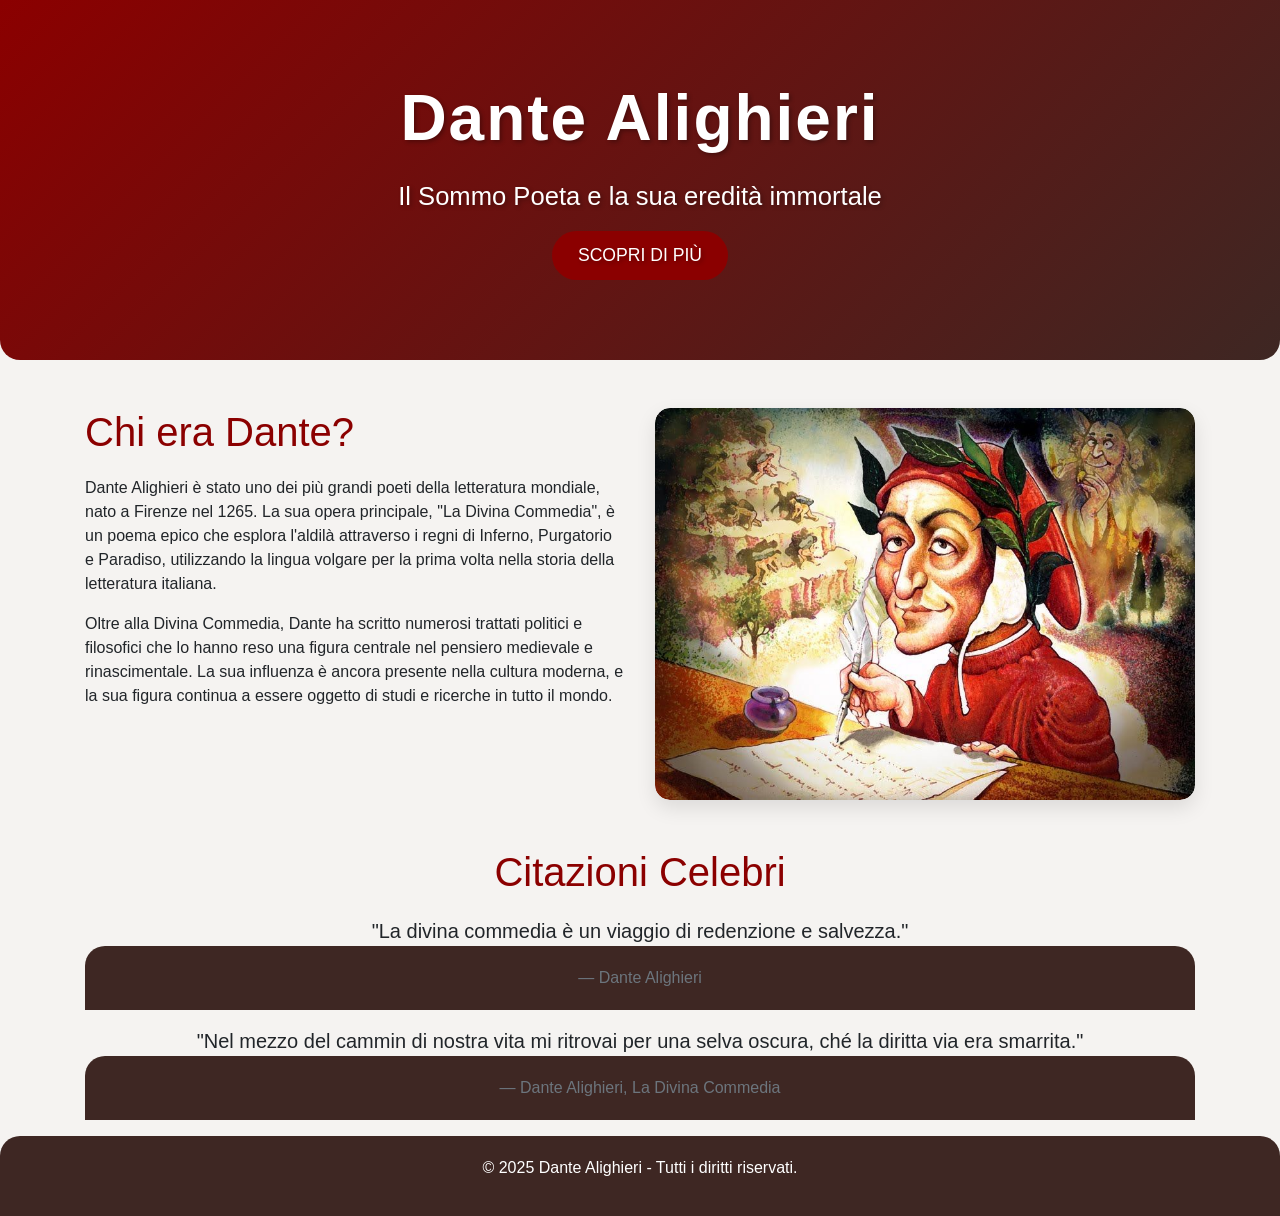
<file: Biography_furlo/Index.html>
<!DOCTYPE html>
<html lang="it">
<head>
  <meta charset="UTF-8">
  <meta name="viewport" content="width=device-width, initial-scale=1.0">
  <title>Dante Alighieri</title>
  <!-- Link al CDN di Bootstrap -->
  <link href="https://stackpath.bootstrapcdn.com/bootstrap/4.5.2/css/bootstrap.min.css" rel="stylesheet">
  <!-- Aggiungiamo stili personalizzati -->
  <style>
    body {
      background-color: #f5f3f1;
      font-family: 'Arial', sans-serif;
    }
    header {
      background: linear-gradient(135deg, #8B0000, #3E2723);
      color: white;
      padding: 80px 0;
      text-shadow: 2px 2px 4px rgba(0, 0, 0, 0.3);
      border-radius: 0 0 20px 20px;
    }
    header h1 {
      font-size: 4rem;
      letter-spacing: 2px;
      font-weight: bold;
    }
    header p {
      font-size: 1.6rem;
      margin-top: 20px;
    }
    .section-title {
      color: #8B0000;
      font-size: 2.5rem;
      margin-bottom: 20px;
    }
    .card {
      border: none;
      border-radius: 15px;
      box-shadow: 0 8px 20px rgba(0, 0, 0, 0.1);
      transition: transform 0.3s ease-in-out;
      overflow: hidden;
    }
    .card:hover {
      transform: scale(1.05);
    }
    .img-fluid {
      border-radius: 15px;
      transition: transform 0.3s ease-in-out;
    }
    .img-fluid:hover {
      transform: scale(1.1);
    }
    footer {
      background-color: #3E2723;
      color: white;
      padding: 20px 0;
      border-radius: 20px 20px 0 0;
    }
    footer p {
      font-size: 1rem;
    }
    .btn-custom {
      background-color: #8B0000;
      color: white;
      font-size: 1.1rem;
      border-radius: 50px;
      padding: 10px 25px;
      text-transform: uppercase;
      transition: background-color 0.3s;
    }
    .btn-custom:hover {
      background-color: #3E2723;
    }
  </style>
</head>
<body>

  <!-- Intestazione del sito -->
  <header class="text-center">
    <h1>Dante Alighieri</h1>
    <p>Il Sommo Poeta e la sua eredità immortale</p>
    <a href="#about" class="btn btn-custom">Scopri di più</a>
  </header>

  <!-- Sezione principale -->
  <div class="container mt-5" id="about">
    <div class="row">
      <div class="col-md-6">
        <h2 class="section-title">Chi era Dante?</h2>
        <p>Dante Alighieri è stato uno dei più grandi poeti della letteratura mondiale, nato a Firenze nel 1265. La sua opera principale, "La Divina Commedia", è un poema epico che esplora l'aldilà attraverso i regni di Inferno, Purgatorio e Paradiso, utilizzando la lingua volgare per la prima volta nella storia della letteratura italiana.</p>
        <p>Oltre alla Divina Commedia, Dante ha scritto numerosi trattati politici e filosofici che lo hanno reso una figura centrale nel pensiero medievale e rinascimentale. La sua influenza è ancora presente nella cultura moderna, e la sua figura continua a essere oggetto di studi e ricerche in tutto il mondo.</p>
      </div>
      <div class="col-md-6">
        <div class="card">
          <img src="DANTEi.jpg"  class="img-fluid" alt="Immagine di Dante Alighieri">
        </div>
      </div>
    </div>
  </div>

  <!-- Sezione delle citazioni -->
  <div class="container text-center mt-5">
    <h2 class="section-title">Citazioni Celebri</h2>
    <blockquote class="blockquote">
      <p class="mb-0">"La divina commedia è un viaggio di redenzione e salvezza." </p>
      <footer class="blockquote-footer">Dante Alighieri</footer>
    </blockquote>
    <blockquote class="blockquote">
      <p class="mb-0">"Nel mezzo del cammin di nostra vita mi ritrovai per una selva oscura, ché la diritta via era smarrita."</p>
      <footer class="blockquote-footer">Dante Alighieri, La Divina Commedia</footer>
    </blockquote>
  </div>

  <!-- Footer -->
  <footer class="text-center">
    <p>&copy; 2025 Dante Alighieri - Tutti i diritti riservati.</p>
  </footer>

  <!-- Script Bootstrap -->
  <script src="https://code.jquery.com/jquery-3.5.1.slim.min.js"></script>
  <script src="https://cdn.jsdelivr.net/npm/@popperjs/core@2.5.2/dist/umd/popper.min.js"></script>
  <script src="https://stackpath.bootstrapcdn.com/bootstrap/4.5.2/js/bootstrap.min.js"></script>

</body>
</html>
</file>
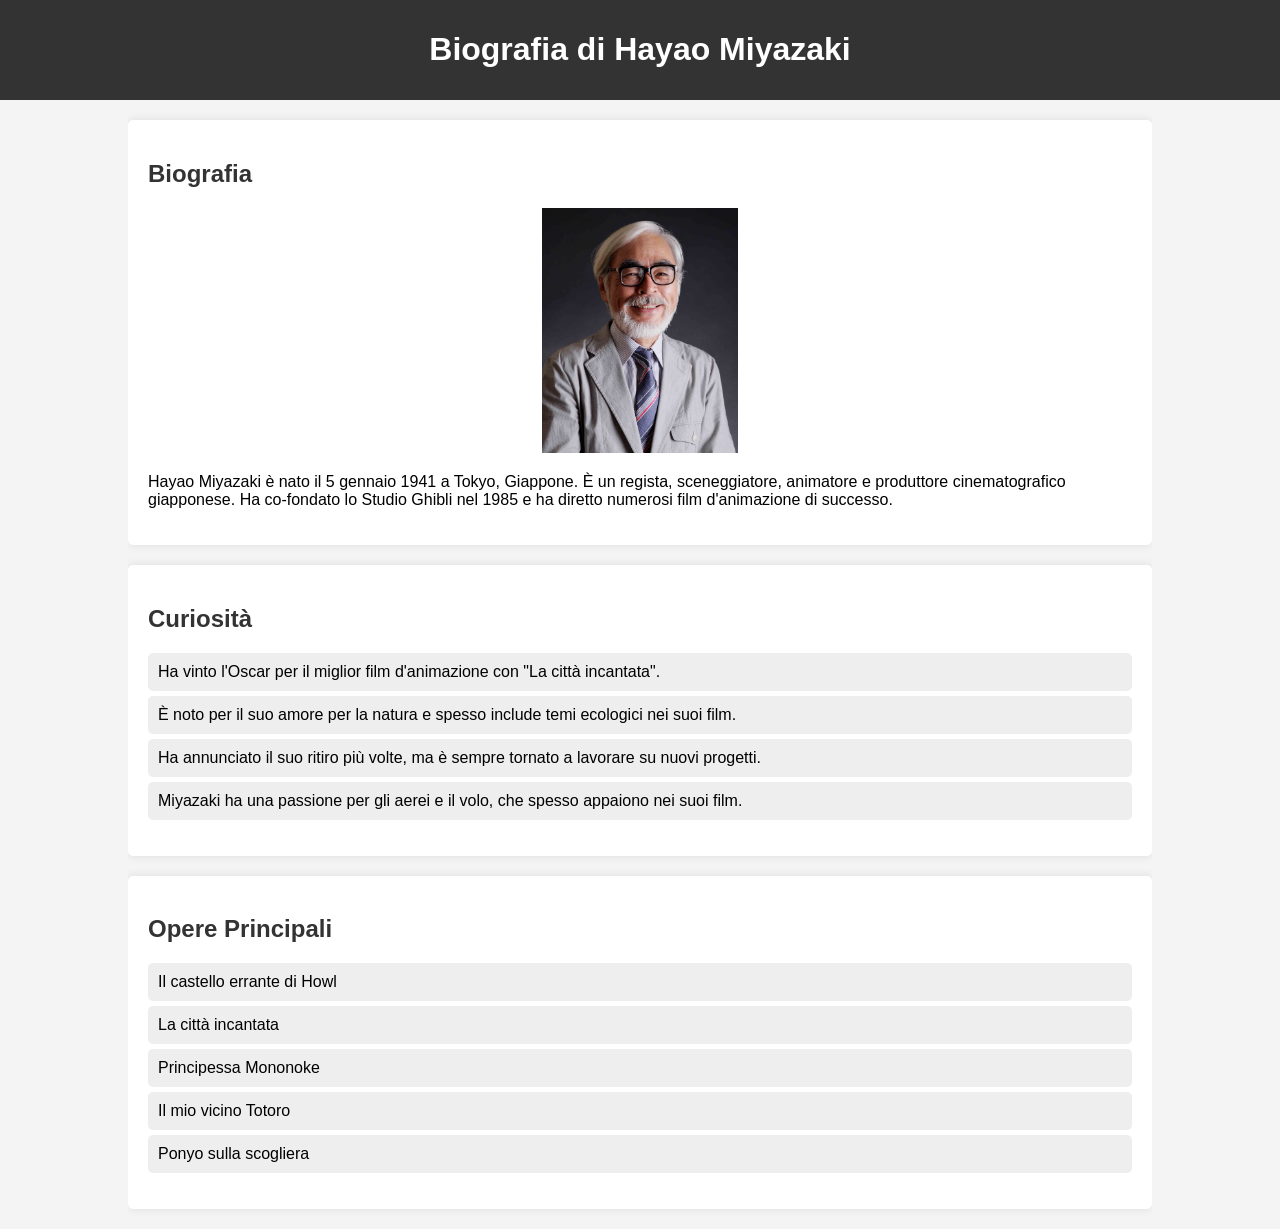
<file: Dall'Aglio/index.html>
<!DOCTYPE html>
<html lang="it">
<head>
    <meta charset="UTF-8">
    <meta name="viewport" content="width=device-width, initial-scale=1.0">
    <title>Biografia di Hayao Miyazaki</title>
    <style>
        body {
            font-family: Arial, sans-serif;
            background-color: #f4f4f4;
            margin: 0;
            padding: 0;
        }
        header {
            background-color: #333;
            color: #fff;
            padding: 10px 0;
            text-align: center;
        }
        .container {
            width: 80%;
            margin: auto;
            overflow: hidden;
        }
        .bio, .curiosities, .works {
            background: #fff;
            padding: 20px;
            margin: 20px 0;
            border-radius: 5px;
            box-shadow: 0 0 10px rgba(0, 0, 0, 0.1);
        }
        h2 {
            color: #333;
        }
        ul {
            list-style-type: none;
            padding: 0;
        }
        ul li {
            background: #eee;
            margin: 5px 0;
            padding: 10px;
            border-radius: 5px;
        }
        img {
            max-width: 20%;
            height: auto;
            display: block;
            margin: 20px auto;
        }
        @media (max-width: 768px) {
            .container {
                width: 95%;
            }
        }
    </style>
</head>
<body>
    <header>
        <h1>Biografia di Hayao Miyazaki</h1>
    </header>
    <div class="container">
        <section class="bio">
            <h2>Biografia</h2>
            <img src="Hayao_Miyazaki_cropped_1_Hayao_Miyazaki_201211.jpg" alt="Hayao Miyazaki">
            <p>Hayao Miyazaki è nato il 5 gennaio 1941 a Tokyo, Giappone. È un regista, sceneggiatore, animatore e produttore cinematografico giapponese. Ha co-fondato lo Studio Ghibli nel 1985 e ha diretto numerosi film d'animazione di successo.</p>
        </section>
        <section class="curiosities">
            <h2>Curiosità</h2>
            <ul>
                <li>Ha vinto l'Oscar per il miglior film d'animazione con "La città incantata".</li>
                <li>È noto per il suo amore per la natura e spesso include temi ecologici nei suoi film.</li>
                <li>Ha annunciato il suo ritiro più volte, ma è sempre tornato a lavorare su nuovi progetti.</li>
            </ul>
        </section>
        <section class="works">
            <h2>Opere Principali</h2>
            <ul>
                <li>Il castello errante di Howl</li>
                <li>La città incantata</li>
                <li>Principessa Mononoke</li>
                <li>Il mio vicino Totoro</li>
                <li>Ponyo sulla scogliera</li>
            </ul>
        </section>
    </div>
    <script>
        document.addEventListener('DOMContentLoaded', function() {
            const curiosities = document.querySelector('.curiosities ul');
            const newCuriosity = document.createElement('li');
            newCuriosity.textContent = 'Miyazaki ha una passione per gli aerei e il volo, che spesso appaiono nei suoi film.';
            curiosities.appendChild(newCuriosity);
        });
    </script>
</body>
</html>
</file>
